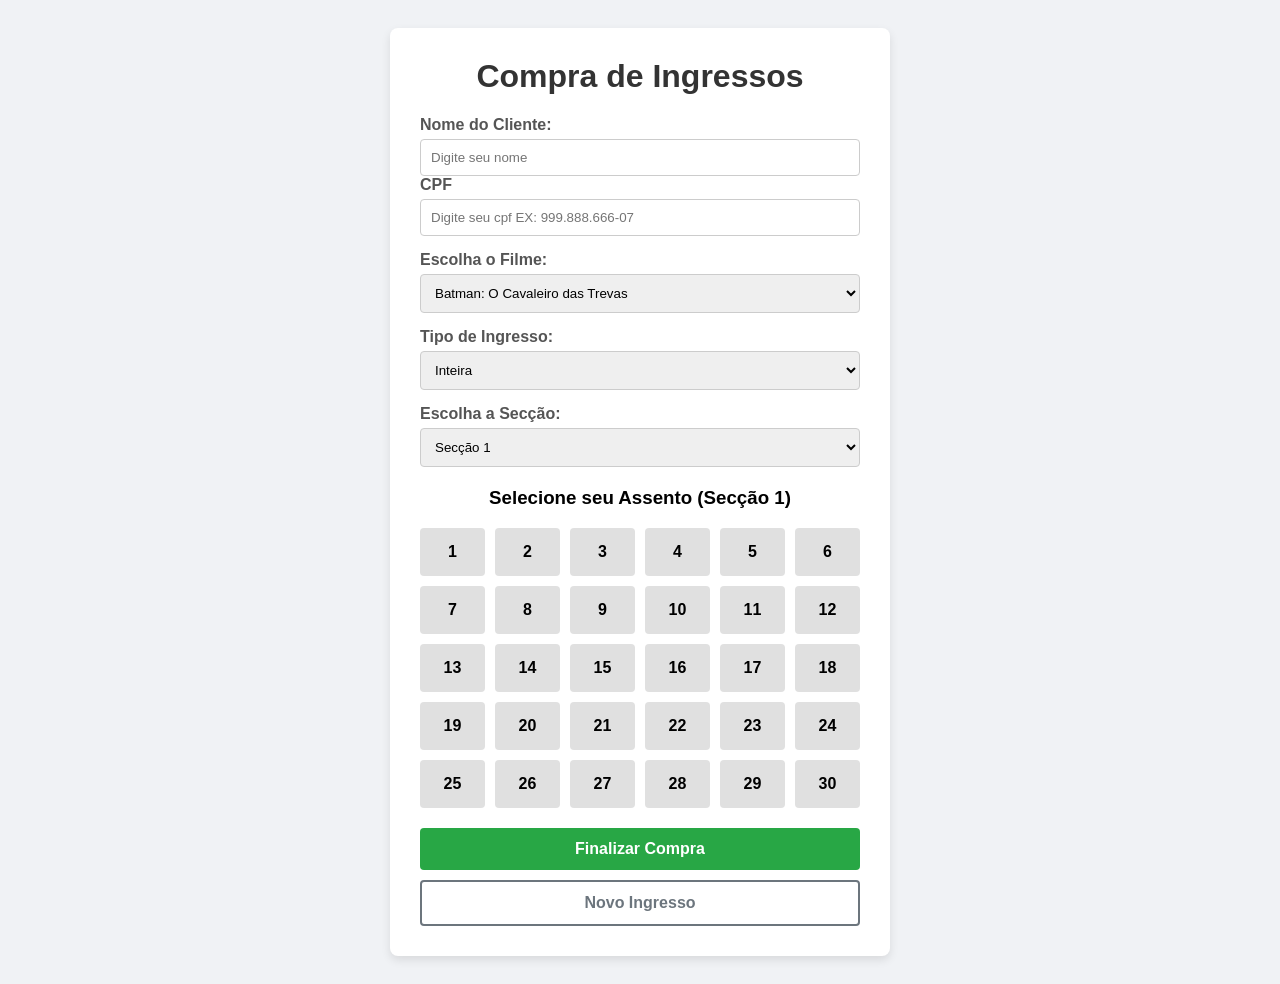
<file: PP/Prova/index.html>
<!DOCTYPE html>
<html lang="pt-BR">
<head>
    <meta charset="UTF-8">
    <meta name="viewport" content="width=device-width, initial-scale=1.0">
    <title>Cinema Web - Compra de Ingressos</title>
    <link rel="stylesheet" href="css/style.css">
</head>
<body>
    <div class="container">
        <h1>Compra de Ingressos</h1>
        
        <div class="form-group">
            <label for="cliente">Nome do Cliente:</label>
            <input type="text" id="cliente" placeholder="Digite seu nome">
            <label for="cpf">CPF</label>
            <input type="text" id="cpf" placeholder="Digite seu cpf EX: 999.888.666-07">
        </div>

        <div class="form-group">
            <label for="filme">Escolha o Filme:</label>
            <select id="filme">
                <option value="Batman: O Cavaleiro das Trevas">Batman: O Cavaleiro das Trevas</option>
                <option value="Joker">Joker</option>
                <option value="Joker: Delírio a Dois">Joker: Delírio a Dois</option>
                <option value="1917">1917</option>
            </select>
        </div>

        <div class="form-group">
            <label for="tipoIngresso">Tipo de Ingresso:</label>
            <select id="tipoIngresso">
                <option value="Inteira">Inteira</option>
                <option value="Meia">Meia-Entrada</option>
                <option value="VIP">VIP</option>
            </select>
        </div>

        <div class="form-group">
            <label for="seccao">Escolha a Secção:</label>
            <select id="seccao">
                <option value="1">Secção 1</option>
                <option value="2">Secção 2</option>
                <option value="3">Secção 3</option>
                <option value="4">Secção 4</option>
            </select>
        </div>

        <div class="seats-container">
            <h3>Selecione seu Assento (Secção <span id="current-section">1</span>)</h3>
            <div id="seats-grid" class="seats-grid">
                </div>
        </div>

        <div class="actions">
            <button id="btn-finalizar" class="btn-primary">Finalizar Compra</button>
            <button id="btn-novo" class="btn-outline">Novo Ingresso</button>
        </div>

        <div id="mensagem" class="msg"></div>
    </div>

    <script type="module" src="js/main.js"></script>
</body>
</html>
</file>
<file: PP/Prova/css/style.css>
* { box-sizing: border-box; font-family: Arial, sans-serif; }
body { background-color: #f0f2f5; display: flex; justify-content: center; padding: 20px; }
.container { background: #fff; padding: 30px; border-radius: 8px; box-shadow: 0 4px 10px rgba(0,0,0,0.1); width: 100%; max-width: 500px; }
h1 { text-align: center; color: #333; margin-top: 0; }
.form-group { margin-bottom: 15px; }
.form-group label { display: block; margin-bottom: 5px; color: #555; font-weight: bold; }
.form-group input, .form-group select { width: 100%; padding: 10px; border: 1px solid #ccc; border-radius: 4px; }
.seats-container { margin: 20px 0; text-align: center; }
.seats-grid { display: grid; grid-template-columns: repeat(6, 1fr); gap: 10px; justify-content: center; margin-top: 10px; }
.seat { padding: 15px 0; background: #e0e0e0; border: none; border-radius: 4px; cursor: pointer; font-weight: bold; transition: 0.3s; }
.seat:hover:not(.booked) { background: #b3d4ff; }
.seat.selected { background: #007bff; color: #fff; }
.seat.booked { background: #dc3545; color: #fff; cursor: not-allowed; opacity: 0.7; }
.actions { display: flex; flex-direction: column; gap: 10px; margin-top: 20px; }
button { padding: 12px; border: none; border-radius: 4px; cursor: pointer; font-weight: bold; font-size: 16px; transition: 0.3s; }
.btn-primary { background: #28a745; color: white; }
.btn-primary:hover { background: #218838; }
.btn-secondary { background: #17a2b8; color: white; }
.btn-secondary:hover { background: #138496; }
.btn-outline { background: transparent; border: 2px solid #6c757d; color: #6c757d; }
.btn-outline:hover { background: #6c757d; color: white; }
.msg { margin-top: 15px; text-align: center; font-weight: bold; padding: 10px; border-radius: 4px; display: none; }
.msg.success { background: #d4edda; color: #155724; display: block; }
.msg.error { background: #f8d7da; color: #721c24; display: block; }
.msg.info { background: #d1ecf1; color: #0c5460; display: block; }
</file>
